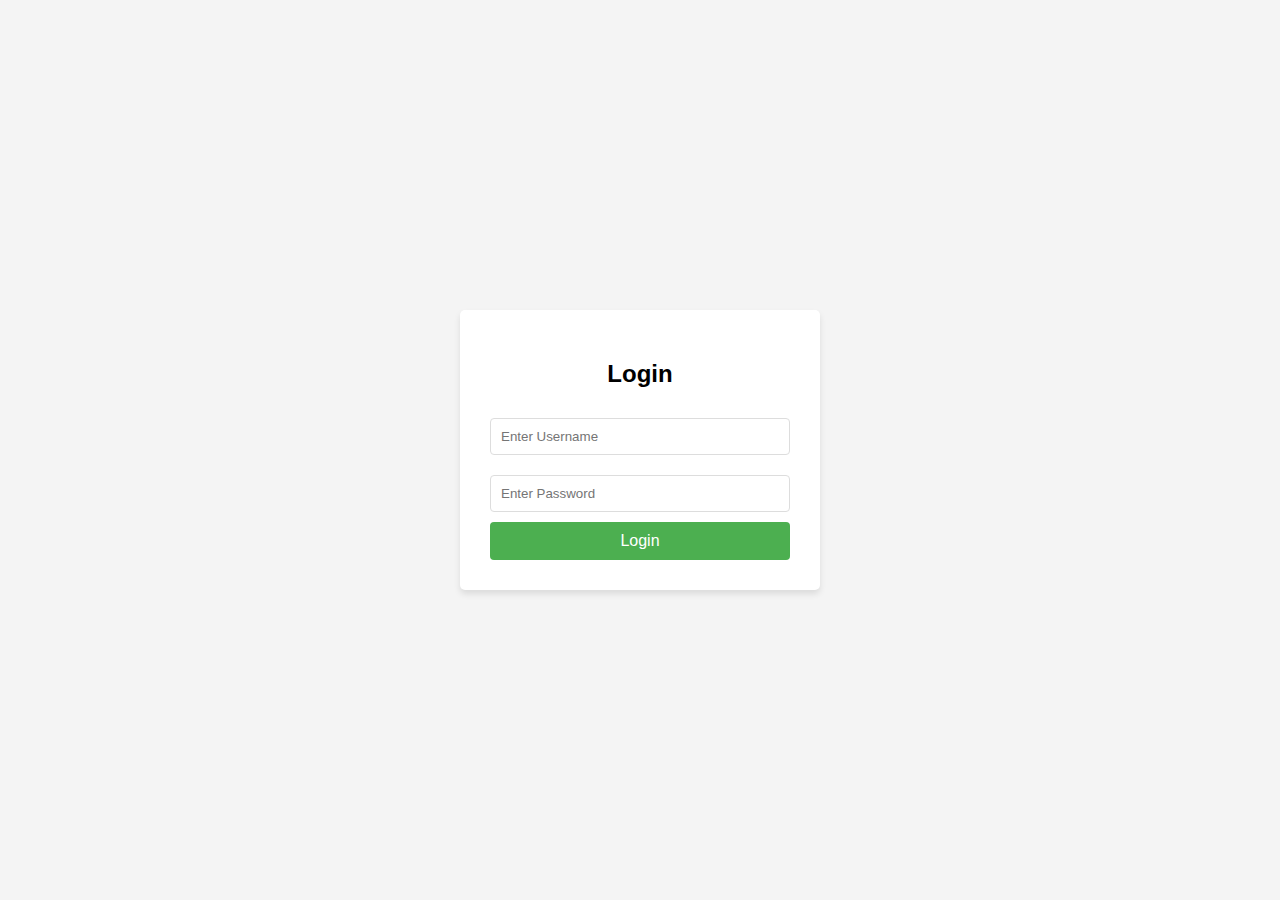
<file: index.html>
<!DOCTYPE html>
<html lang="en">
<head>
    <meta charset="UTF-8">
    <meta name="viewport" content="width=device-width, initial-scale=1.0">
    <title>Login</title>
    <link rel="stylesheet" href="styles.css">
</head>
<body>
    <div class="login-container">
        <h2>Login</h2>
        <form action="login.php" method="POST">
            <input type="text" name="username" placeholder="Enter Username" required>
            <input type="password" name="password" placeholder="Enter Password" required>
            <button type="submit">Login</button>
        </form>
    </div>
</body>
</html>
</file>
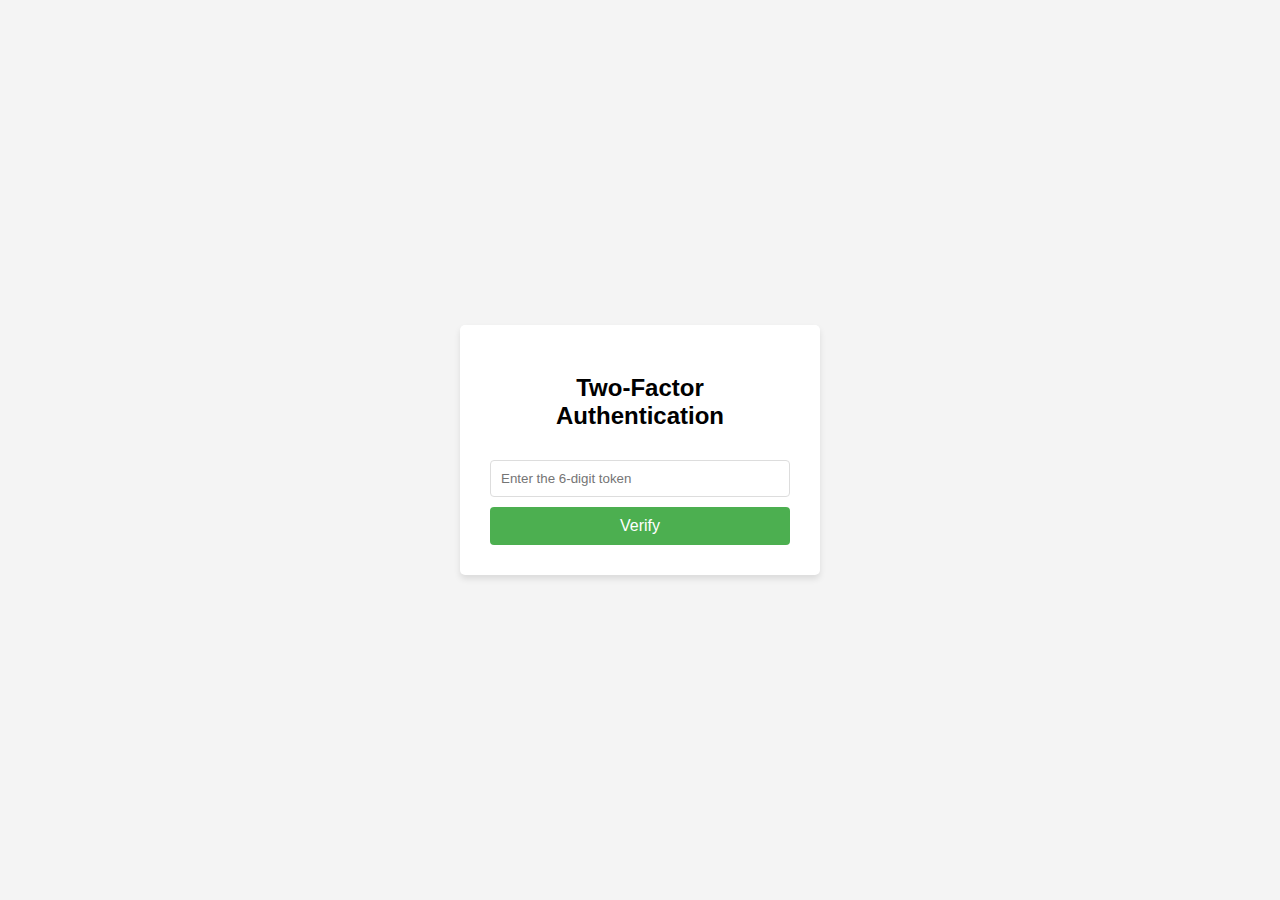
<file: two_factor.html>
<!DOCTYPE html>
<html lang="en">
<head>
    <meta charset="UTF-8">
    <meta name="viewport" content="width=device-width, initial-scale=1.0">
    <title>Two-Factor Authentication</title>
    <link rel="stylesheet" href="styles.css">
</head>
<body>
    <div class="container">
        <h2>Two-Factor Authentication</h2>
        <form action="two_factor.php" method="POST">
            <input type="text" name="token" placeholder="Enter the 6-digit token" required>
            <button type="submit">Verify</button>
        </form>
    </div>
</body>
</html>
</file>
<file: styles.css>
body {
    font-family: Arial, sans-serif;
    display: flex;
    justify-content: center;
    align-items: center;
    height: 100vh;
    margin: 0;
    background-color: #f4f4f4;
}

.login-container, .container {
    background-color: white;
    padding: 30px;
    border-radius: 5px;
    box-shadow: 0 4px 6px rgba(0, 0, 0, 0.1);
    width: 300px;
    text-align: center;
}

h2 {
    margin-bottom: 20px;
    font-size: 1.5em;
}

input {
    width: 100%;
    padding: 10px;
    margin: 10px 0;
    border: 1px solid #ddd;
    border-radius: 4px;
    box-sizing: border-box;
}

button {
    width: 100%;
    padding: 10px;
    background-color: #4CAF50;
    color: white;
    border: none;
    border-radius: 4px;
    cursor: pointer;
    font-size: 1em;
}

button:hover {
    background-color: #45a049;
}
</file>
